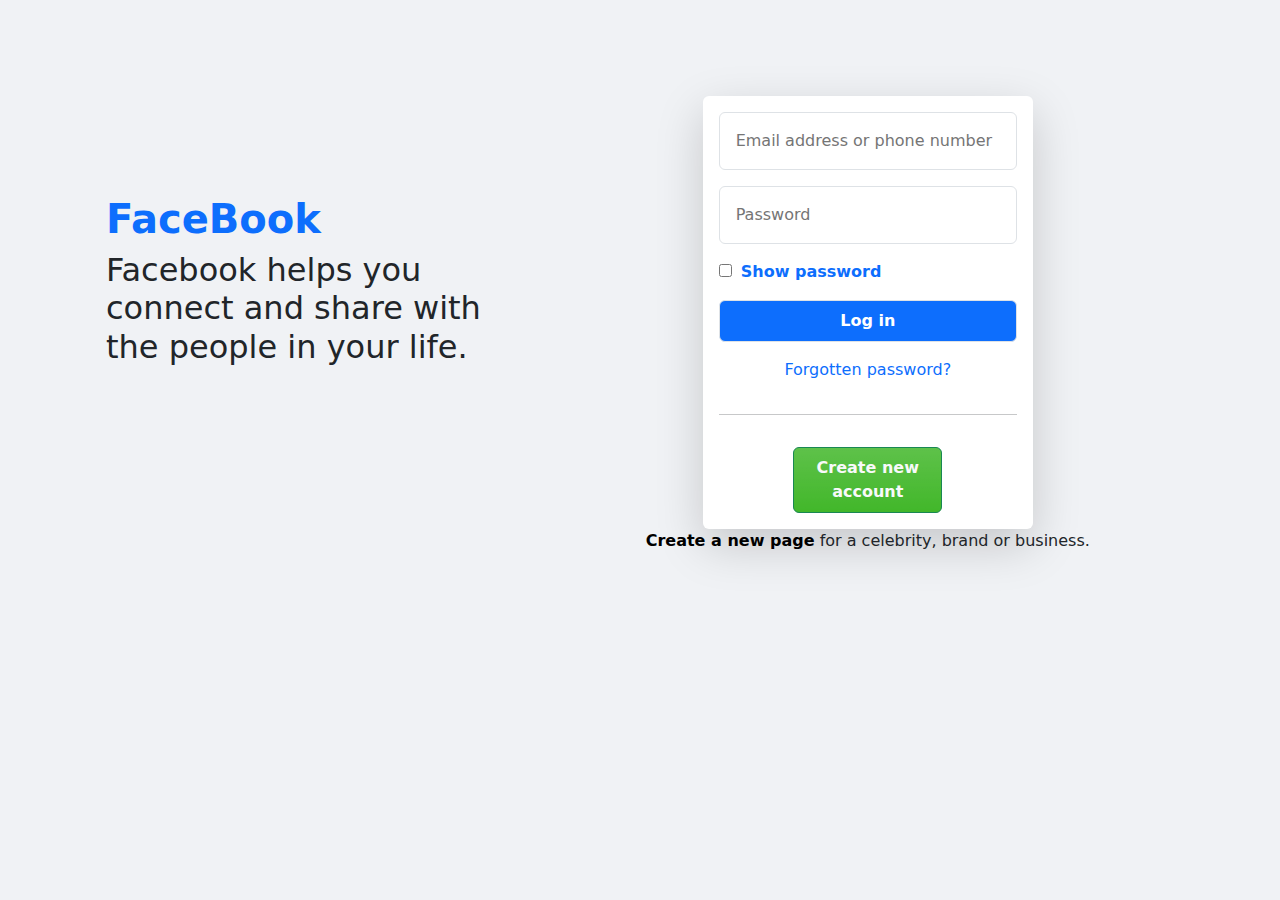
<file: index.html>
<!DOCTYPE html>
<html lang="en">
  <head>
    <meta charset="UTF-8" />
    <meta name="viewport" content="width=device-width, initial-scale=1.0" />
    <!-- font awesome -->
    <link rel="stylesheet" href="style/all.min.css" />
    <!-- bootstrap -->
    <link rel="stylesheet" href="style/bootstrap.min.css" />
    <!-- main css -->
    <link rel="stylesheet" href="style/style.css" />
    <title>FaceBook Log-In</title>
  </head>
  <body
    class="container d-flex align-self-center justify-content-center align-items-center flex-lg-row flex-column"
  >
    <!-- logo div start -->
    <div class="logo w-50 pe-5 ps-lg-4">
      <h1 class="text-primary fw-bold align-self-center fs-1">FaceBook</h1>
      <h2>
        Facebook helps you connect and share with the people in your life.
      </h2>
    </div>
    <!-- logo div end -->

    <!-- form div start -->
    <div
      class="form w-75 d-flex flex-column mt-5 justify-content-center align-items-center"
    >
      <!-- form start -->
      <form
        action="welcome.html"
        onsubmit="return formChecker()"
        class="bg-white d-flex flex-column gap-3 w-50 p-3 shadow-lg rounded mt-5"
      >
        <p class="warningMsg fw-bold fs-5 d-none loginError">
          Invalid Username Or Password <i class="fa-solid fa-hand"></i>
        </p>
        <input
          type="text"
          placeholder="Email address or phone number"
          class="p-3 border rounded emailInp"
        />
        <input
          type="password"
          class="p-3 border rounded passInp"
          placeholder="Password"
        />

        <!-- password hider start -->
        <div>
          <input type="checkbox" class="passHider" />
          <label class="text-primary fw-bolder ps-1">Show password</label>
        </div>
        <!-- password hider end -->

        <p class="warningMsg d-none passWarning">
          <i class="fa-solid fa-xmark passIcon"></i> Password should be more
          than
          <span class="fw-bold">7 characters</span>
        </p>

        <input
          type="submit"
          class="p-2 fw-bold btn btn-primary border rounded"
          value="Log in"
        />
        <a
          class="link-offset-1-hover text-center link-underline link-underline-opacity-0 link-underline-opacity-75-hover"
          href="#"
          >Forgotten password?</a
        >
        <hr />
        <button
          class="btn btn-success w-50 bg-gradient align-self-center gedo p-2"
        >
          <a class="text-decoration-none text-light fw-bold" href="sign-up.html"
            >Create new account</a
          >
        </button>
      </form>
      <!-- form end -->

      <!-- little anchor start -->
      <div>
        <p>
          <a href="" class="text-decoration-none fw-bold text-black"
            >Create a new page</a
          >
          for a celebrity, brand or business.
        </p>
      </div>
      <!-- little anchor end -->
    </div>
    <!-- form div end -->
    <script src="js/bootstrap.bundle.min.js"></script>
    <script src="js/main.js"></script>
  </body>
</html>
</file>
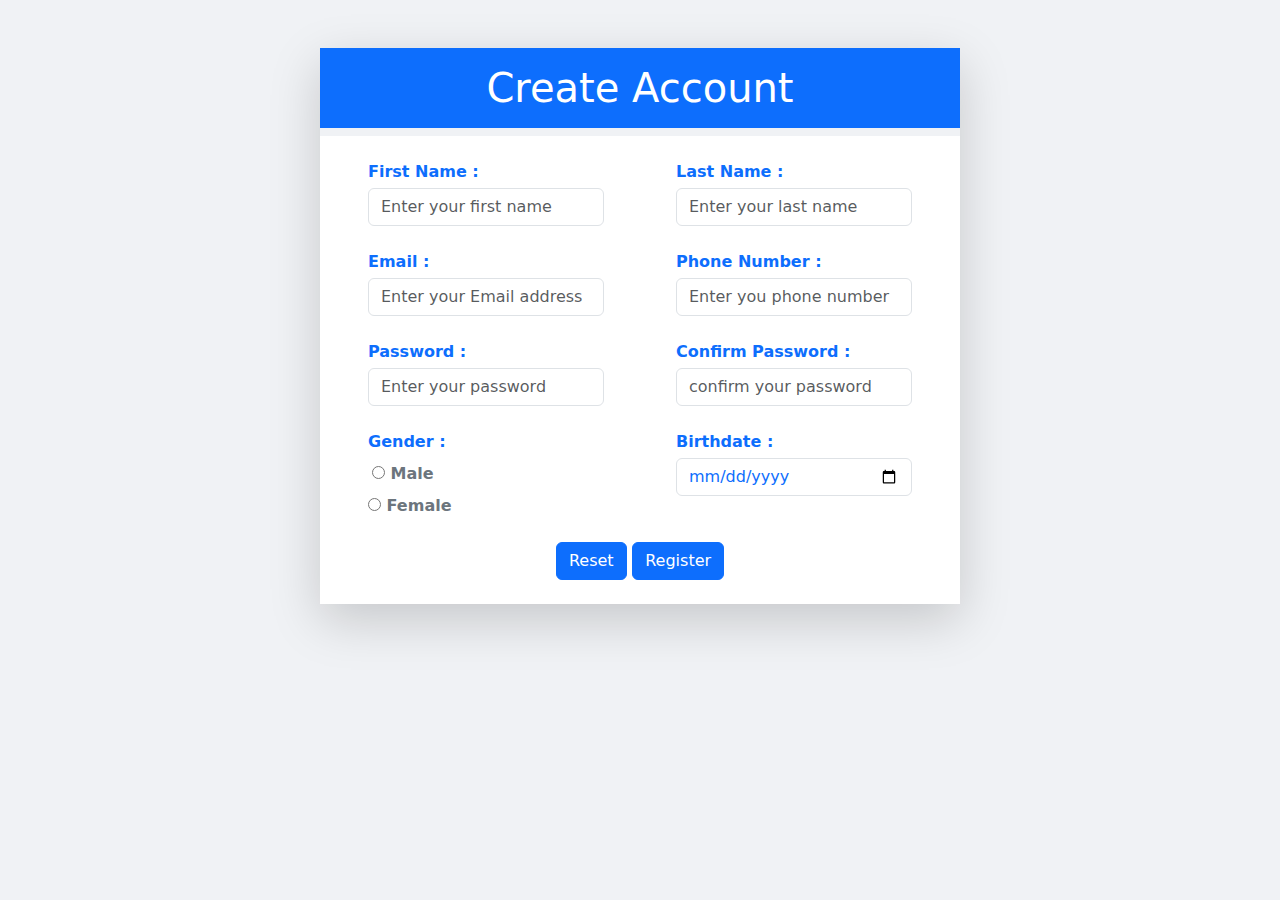
<file: sign-up.html>
<!DOCTYPE html>
<html lang="en">
  <head>
    <meta charset="UTF-8" />
    <meta name="viewport" content="width=device-width, initial-scale=1.0" />
    <!-- font awesome -->
    <link rel="stylesheet" href="style/all.min.css" />
    <!-- bootstrap -->
    <link rel="stylesheet" href="style/bootstrap.min.css" />
    <!-- main css -->
    <link rel="stylesheet" href="style/style.css" />
    <title>sign-up</title>
  </head>
  <body class="d-flex justify-content-center align-items-center">
    <!-- main div start -->
    <div class="main d-flex flex-column w-50 shadow-lg mt-5">
      <h1
        class="bg-primary text-white d-flex justify-content-center align-content-center p-3"
      >
        Create Account
      </h1>

      <!-- form start -->
      <form
        action="index.html"
        onsubmit="return formChecker()"
        class="pt-4 pb-4 bg-white fw-bold d-flex justify-content-center align-items-center flex-column gap-4"
      >
        <div class="d-flex gap-4 w-100 pe-5">
          <!-- frst name start -->
          <div class="d-flex flex-column gap-1 w-50 ps-5">
            <label class="text-primary frstNameLab">First Name :</label>
            <input
              class="frstNameInp form-control text-primary"
              type="text"
              placeholder="Enter your first name"
              title="Required-(FirstName only without any space , Shall Be More Than 2 Characters)"
            />
          </div>
          <!-- frst name end -->

          <!-- last name start -->
          <div class="d-flex flex-column gap-1 w-50 ps-5">
            <label class="text-primary lastNameLab">Last Name :</label>
            <input
              class="lastNameInp form-control text-primary"
              type="text"
              placeholder="Enter your last name"
              title="Required-(Lastname only without any space , Shall Be More Than 2 Characters)"
            />
          </div>
          <!-- last name end -->
        </div>

        <div class="d-flex gap-4 w-100 pe-5">
          <!-- email start -->
          <div class="d-flex flex-column gap-1 w-50 ps-5">
            <label class="text-primary emailLab">Email :</label>
            <input
              class="emailInp form-control text-primary"
              type="text"
              placeholder="Enter your Email address"
              title="Email shall be like (name@domain.com)"
            />
          </div>
          <!-- email end -->

          <!-- phone num start -->
          <div class="d-flex flex-column gap-1 w-50 ps-5">
            <label class="text-primary phoneLab">Phone Number :</label>
            <input
              class="phoneInp form-control text-primary"
              type="text"
              placeholder="Enter you phone number"
              title="phone number shall be 11 numbers like (01xx-xxx-xxxx)"
            />
          </div>
          <!-- phone num end -->
        </div>

        <div class="d-flex gap-4 w-100 pe-5">
          <!-- pass start -->
          <div class="d-flex flex-column gap-1 w-50 ps-5">
            <label class="text-primary passLab">Password :</label>
            <input
              class="passInp form-control text-primary"
              type="password"
              placeholder="Enter your password"
              title="password shall be more than 7 characters | should includes(!)"
            />
          </div>
          <!-- pass end -->

          <!-- conf pass start -->
          <div class="d-flex flex-column gap-1 w-50 ps-5">
            <label class="text-primary confPassLab">Confirm Password :</label>
            <input
              class="confPassInp form-control text-primary"
              type="password"
              placeholder="confirm your password"
              title="password confirmation shall be the same with password"
            />
          </div>
          <!-- conf pass end -->
        </div>

        <div class="d-flex gap-4 w-100 pe-5">
          <!-- gender start -->
          <div class="d-flex flex-column gap-1 w-50 ps-5">
            <label class="text-primary genderLab">Gender :</label>
            <div class="p-1">
              <input type="radio" class="maleInp" id="male" name="gender" />
              <label class="text-secondary" for="male">Male</label>
            </div>
            <div>
              <input type="radio" class="femaleInp" id="Female" name="gender" />
              <label class="text-secondary" for="Female">Female</label>
            </div>
          </div>
          <!-- gender end -->

          <!-- brthdate start -->
          <div class="d-flex flex-column gap-1 w-50 ps-5">
            <label class="text-primary brthLab">Birthdate :</label>
            <input type="date" class="brthInp form-control text-primary" />
          </div>
          <!-- brthdate end -->
        </div>

        <!-- submet and reset start -->
        <div>
          <input type="reset" value="Reset" class="btn btn-primary" />
          <input type="submit" value="Register" class="btn btn-primary" />
        </div>
        <!-- submet and reset end -->
      </form>
      <!-- form end -->
    </div>
    <!-- main div end -->
    <script src="js/bootstrap.bundle.min.js"></script>
    <script src="js/sign-up.js"></script>
  </body>
</html>
</file>
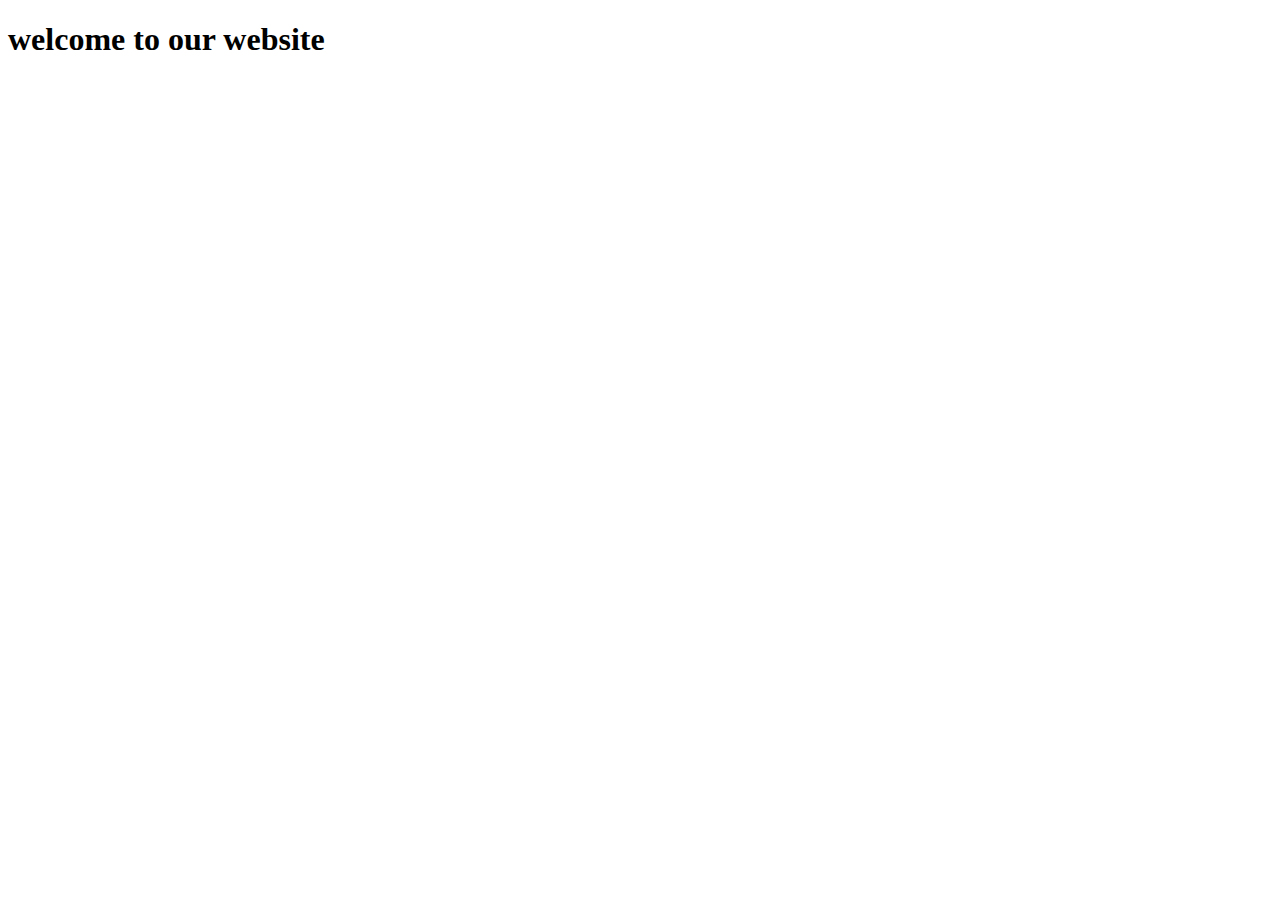
<file: welcome.html>
<!DOCTYPE html>
<html lang="en">
  <head>
    <meta charset="UTF-8" />
    <meta name="viewport" content="width=device-width, initial-scale=1.0" />
    <title>welcome</title>
  </head>
  <body>
    <h1>welcome to our website</h1>
  </body>
</html>
</file>
<file: style/style.css>
body {
  background-color: #f0f2f5;
}

.gedo {
  background-color: #42b72a;
}

.warningMsg {
  color: red;
}

.grnWay {
  color: #42b72a;
}
</file>
